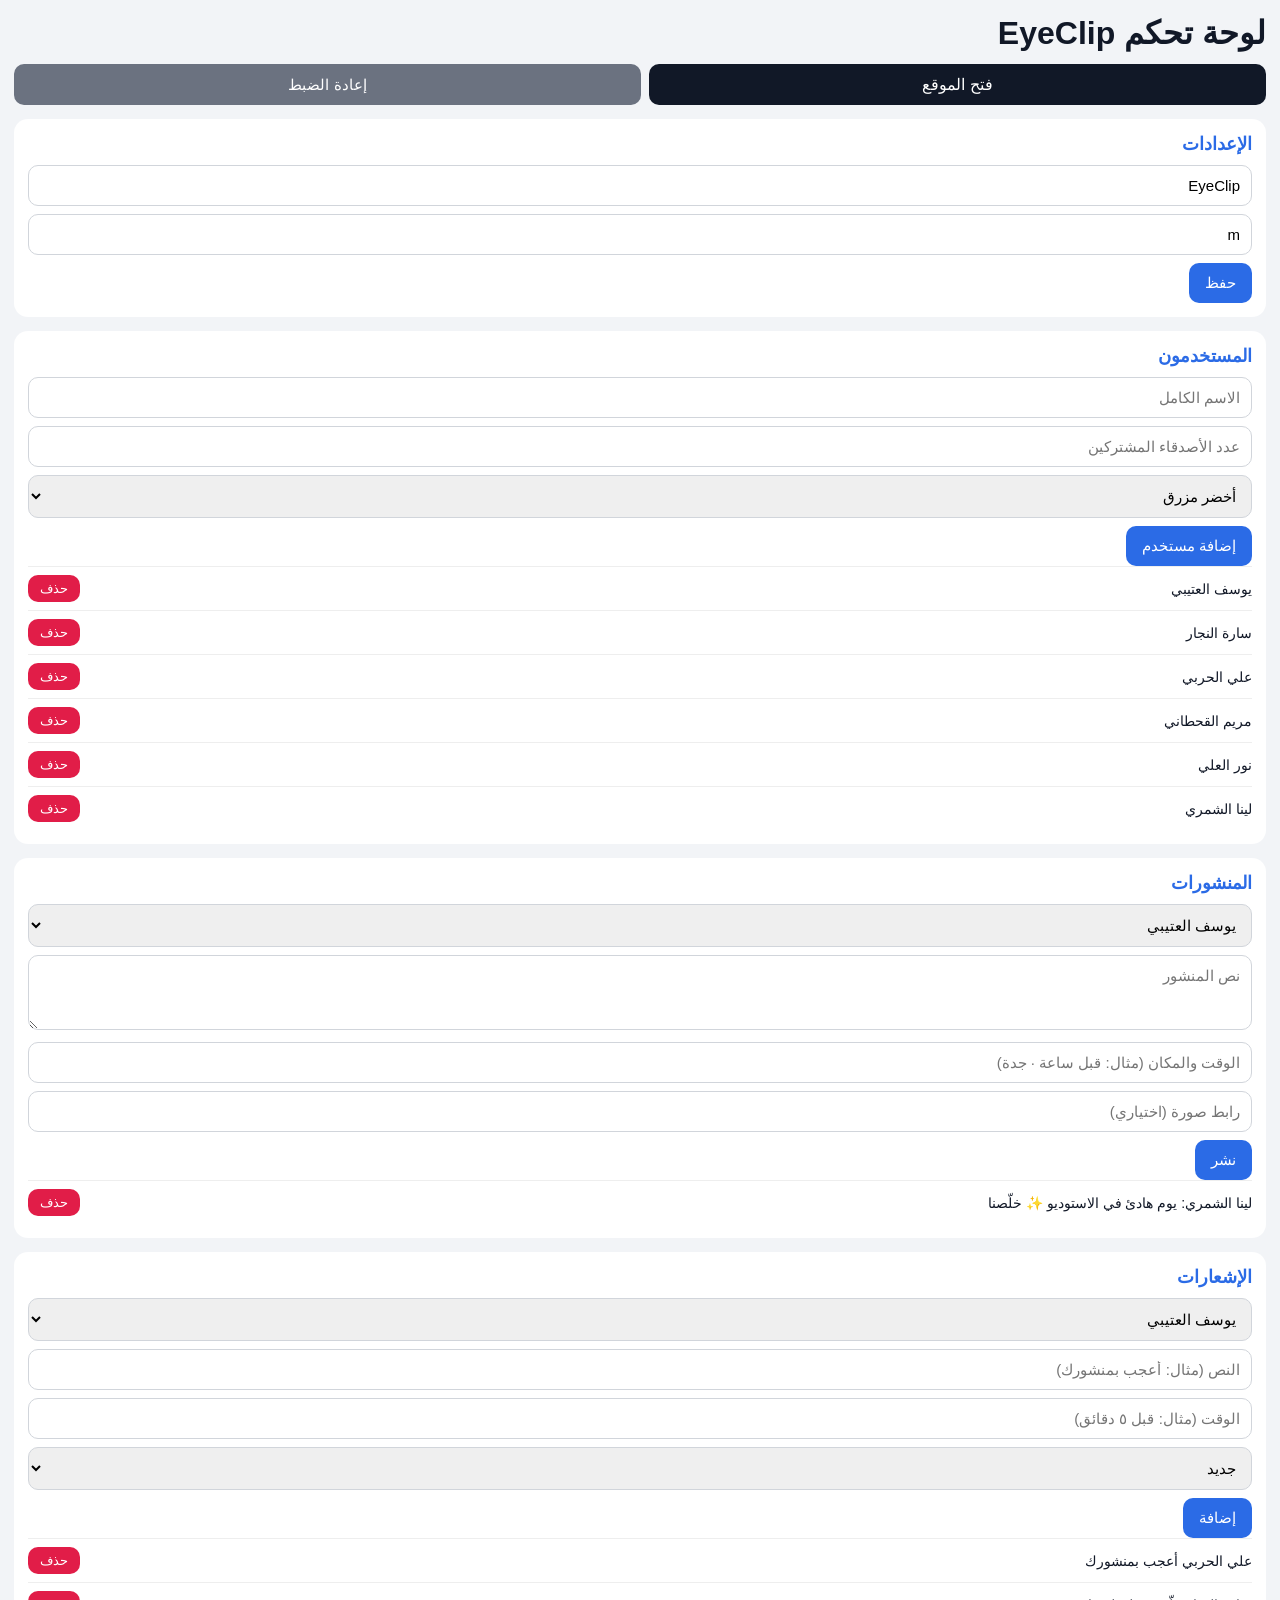
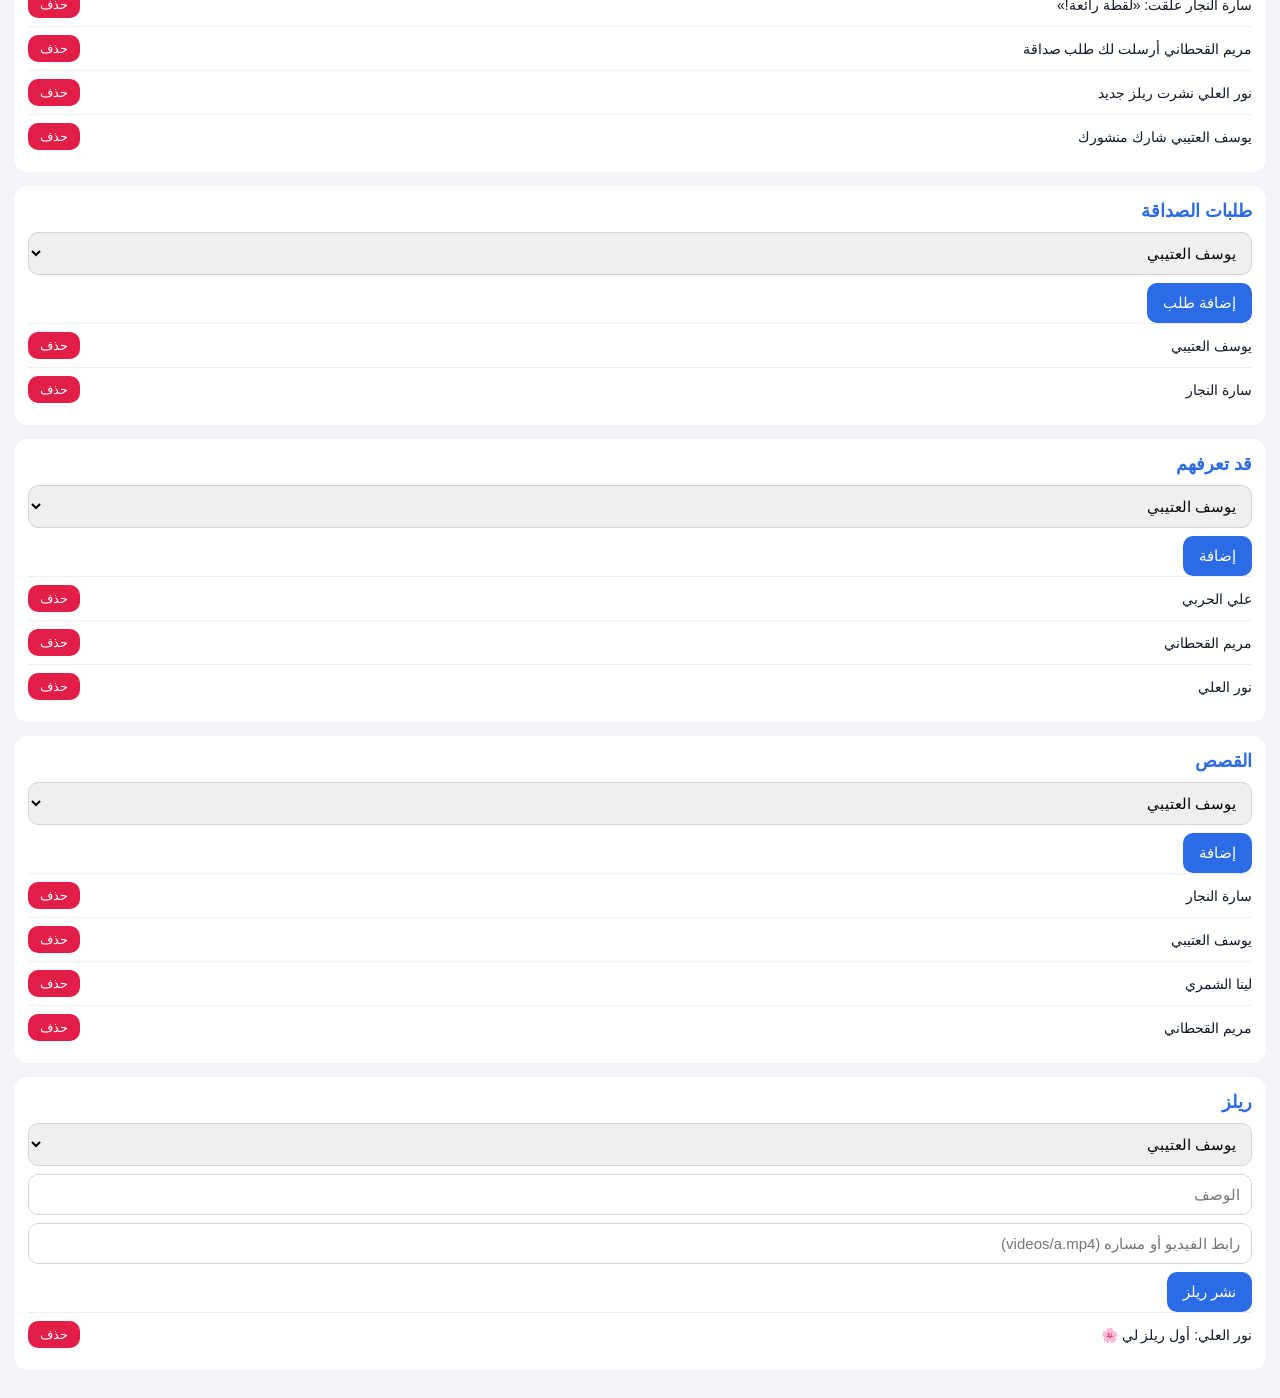
<file: admin.html>
<!DOCTYPE html>
<html lang="ar" dir="rtl">
<head>
<meta charset="UTF-8">
<meta name="viewport" content="width=device-width, initial-scale=1.0">
<title>لوحة التحكم</title>
<style>
*{box-sizing:border-box;margin:0;padding:0}
body{font-family:Tahoma,Arial,sans-serif;background:#f2f4f7;padding:14px;color:#111827}
h1{margin-bottom:12px}
.card{background:#fff;border-radius:14px;padding:14px;margin-bottom:14px}
.card h2{font-size:18px;margin-bottom:10px;color:#2b6be6}
input,select,textarea{width:100%;padding:11px;margin-bottom:8px;border:1px solid #d1d5db;border-radius:10px;font-family:inherit;font-size:15px}
button{padding:11px 16px;border:0;border-radius:10px;background:#2b6be6;color:#fff;font-family:inherit;font-size:15px}
button.del{background:#e11d48;padding:6px 12px;font-size:13px}
button.gray{background:#6b7280}
.item{display:flex;justify-content:space-between;align-items:center;gap:8px;padding:8px 0;border-top:1px solid #eee;font-size:14px}
.top{display:flex;gap:8px;margin-bottom:14px}
.top a{flex:1;text-align:center;padding:11px;background:#111827;color:#fff;border-radius:10px;text-decoration:none}
</style>
</head>
<body>
<h1>لوحة تحكم EyeClip</h1>
<div class="top"><a href="index.html">فتح الموقع</a><button class="gray" style="flex:1" onclick="resetAll()">إعادة الضبط</button></div>

<div class="card"><h2>الإعدادات</h2>
  <input id="appName" placeholder="اسم التطبيق">
  <input id="meLetter" placeholder="حرف حسابك" maxlength="2">
  <button onclick="saveSettings()">حفظ</button>
</div>

<div class="card"><h2>المستخدمون</h2>
  <input id="uName" placeholder="الاسم الكامل">
  <input id="uMutual" type="number" placeholder="عدد الأصدقاء المشتركين">
  <select id="uColor"><option value="1">أخضر مزرق</option><option value="2">وردي</option><option value="3">أزرق</option><option value="4">ذهبي</option><option value="5">أخضر</option><option value="6">مرجاني</option></select>
  <button onclick="addUser()">إضافة مستخدم</button>
  <div id="usersList"></div>
</div>

<div class="card"><h2>المنشورات</h2>
  <select id="pUser"></select>
  <textarea id="pText" rows="3" placeholder="نص المنشور"></textarea>
  <input id="pTime" placeholder="الوقت والمكان (مثال: قبل ساعة · جدة)">
  <input id="pImage" placeholder="رابط صورة (اختياري)">
  <button onclick="addPost()">نشر</button>
  <div id="postsList"></div>
</div>

<div class="card"><h2>الإشعارات</h2>
  <select id="nUser"></select>
  <input id="nText" placeholder="النص (مثال: أعجب بمنشورك)">
  <input id="nTime" placeholder="الوقت (مثال: قبل ٥ دقائق)">
  <select id="nNew"><option value="1">جديد</option><option value="0">قديم</option></select>
  <button onclick="addNotif()">إضافة</button>
  <div id="notifsList"></div>
</div>

<div class="card"><h2>طلبات الصداقة</h2>
  <select id="rUser"></select><button onclick="addToList('requests','rUser')">إضافة طلب</button>
  <div id="requestsList"></div>
</div>

<div class="card"><h2>قد تعرفهم</h2>
  <select id="sUser"></select><button onclick="addToList('suggestions','sUser')">إضافة</button>
  <div id="suggestionsList"></div>
</div>

<div class="card"><h2>القصص</h2>
  <select id="stUser"></select><button onclick="addToList('stories','stUser')">إضافة</button>
  <div id="storiesList"></div>
</div>

<div class="card"><h2>ريلز</h2>
  <input id="rTitle" placeholder="عنوان الريلز">
  <button onclick="addReel()">إضافة</button>
  <div id="reelsList"></div>
</div>

<script src="data.js"></script>
<script>
let D = loadData();
const $ = id => document.getElementById(id);
const esc = s => String(s == null ? "" : s).replace(/[&<>"']/g, c =>
  ({ "&": "&amp;", "<": "&lt;", ">": "&gt;", '"': "&quot;", "'": "&#39;" }[c]));
const uname = id => (D.users.find(u => u.id == id) || { name: "؟" }).name;
const commit = () => { saveData(D); draw(); };

function listHTML(items, delFn) {
  return items.map((t, i) =>
    `<div class="item"><span>${t}</span><button class="del" onclick="${delFn}(${i})">حذف</button></div>`).join("");
}

function draw() {
  $("appName").value = D.appName;
  $("meLetter").value = D.meLetter;

  const opts = D.users.map(u => `<option value="${u.id}">${esc(u.name)}</option>`).join("");
  ["pUser", "nUser", "rUser", "sUser", "stUser"].forEach(id => $(id).innerHTML = opts);

  $("usersList").innerHTML = listHTML(D.users.map(u => esc(u.name)), "delUser");
  $("postsList").innerHTML = listHTML(D.posts.map(p => esc(uname(p.user)) + ": " + esc(p.text.slice(0, 30))), "delPost");
  $("notifsList").innerHTML = listHTML(D.notifications.map(n => esc(uname(n.user)) + " " + esc(n.text)), "delNotif");
  $("requestsList").innerHTML = listHTML(D.requests.map(id => esc(uname(id))), "delReq");
  $("suggestionsList").innerHTML = listHTML(D.suggestions.map(id => esc(uname(id))), "delSugg");
  $("storiesList").innerHTML = listHTML(D.stories.map(id => esc(uname(id))), "delStory");
  $("reelsList").innerHTML = listHTML(D.reels.map(r => esc(r.title)), "delReel");
}

function saveSettings() {
  D.appName = $("appName").value || "EyeClip";
  D.meLetter = $("meLetter").value || "m";
  commit(); alert("تم الحفظ");
}
function addUser() {
  const name = $("uName").value.trim();
  if (!name) return alert("اكتب الاسم");
  const id = Date.now();
  D.users.push({ id, name, color: +$("uColor").value, mutual: +$("uMutual").value || 0 });
  $("uName").value = ""; $("uMutual").value = "";
  commit();
}
function delUser(i) {
  const id = D.users[i].id;
  D.users.splice(i, 1);
  D.requests = D.requests.filter(x => x != id);
  D.suggestions = D.suggestions.filter(x => x != id);
  D.stories = D.stories.filter(x => x != id);
  D.posts = D.posts.filter(p => p.user != id);
  D.notifications = D.notifications.filter(n => n.user != id);
  commit();
}
function addPost() {
  const text = $("pText").value.trim();
  if (!text || !$("pUser").value) return alert("اكتب نص المنشور");
  D.posts.unshift({ user: +$("pUser").value, text, time: $("pTime").value || "الآن", image: $("pImage").value.trim() });
  $("pText").value = ""; $("pTime").value = ""; $("pImage").value = "";
  commit();
}
function delPost(i) { D.posts.splice(i, 1); commit(); }
function addNotif() {
  const text = $("nText").value.trim();
  if (!text || !$("nUser").value) return alert("اكتب نص الإشعار");
  D.notifications.unshift({ user: +$("nUser").value, text, time: $("nTime").value || "الآن", isNew: $("nNew").value == "1" });
  $("nText").value = ""; $("nTime").value = "";
  commit();
}
function delNotif(i) { D.notifications.splice(i, 1); commit(); }
function addToList(list, selId) {
  if (!$(selId).value) return;
  D[list].push(+$(selId).value);
  commit();
}
function delReq(i) { D.requests.splice(i, 1); commit(); }
function delSugg(i) { D.suggestions.splice(i, 1); commit(); }
function delStory(i) { D.stories.splice(i, 1); commit(); }
function addReel() {
  const title = $("rTitle").value.trim();
  if (!title) return;
  D.reels.push({ title }); $("rTitle").value = ""; commit();
}
function delReel(i) { D.reels.splice(i, 1); commit(); }
function resetAll() {
  if (confirm("استرجاع البيانات الافتراضية؟")) { resetData(); D = loadData(); draw(); }
}
draw();

/* ===== الريلز الجديدة ===== */
$("rTitle").parentElement.innerHTML = `<h2>ريلز</h2>
  <select id="rlUser"></select>
  <input id="rlCaption" placeholder="الوصف">
  <input id="rlVideo" placeholder="رابط الفيديو أو مساره (videos/a.mp4)">
  <button onclick="addReel()">نشر ريلز</button>
  <div id="reelsList"></div>`;

const _draw = draw;
draw = function () {
  _draw();
  $("rlUser").innerHTML = D.users.map(u => `<option value="${u.id}">${esc(u.name)}</option>`).join("");
  $("reelsList").innerHTML = listHTML(
    D.reels.map(r => esc(uname(r.user)) + ": " + esc((r.caption || "").slice(0, 25))), "delReel");
};

addReel = function () {
  const video = $("rlVideo").value.trim();
  if (!video || !$("rlUser").value) return alert("اكتب رابط الفيديو");
  D.reels.unshift({ user: +$("rlUser").value, caption: $("rlCaption").value.trim(), video, likes: 0, liked: false });
  $("rlCaption").value = ""; $("rlVideo").value = "";
  commit();
};

draw();
</script>
</body>
</html>
</file>
